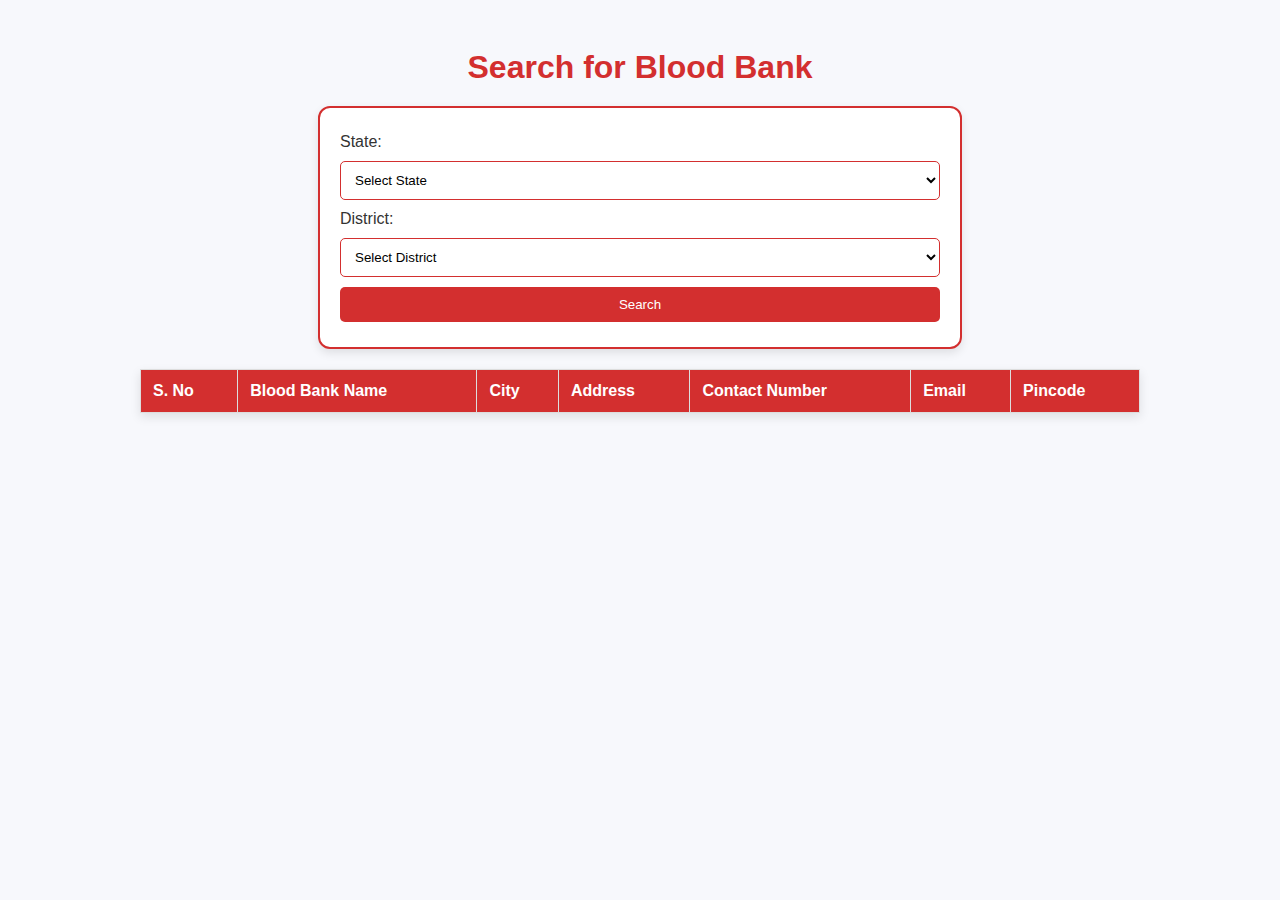
<file: Demo.html>
<!DOCTYPE html>
<html lang="en">
<head>
    <meta charset="UTF-8">
    <meta name="viewport" content="width=device-width, initial-scale=1.0">
    <title>Blood Bank Directory</title>
    <style>
        body {
            font-family: 'Arial', sans-serif;
            background-color: #f7f8fc;
            color: #333;
            display: flex;
            flex-direction: column;
            align-items: center;
            padding: 20px;
            box-sizing: border-box;
        }
        h1 {
            color: #D32F2F;
            text-align: center;
            margin-bottom: 20px;
        }
        .search-box {
            background-color: #fff;
            border: 2px solid #D32F2F;
            border-radius: 12px;
            padding: 20px;
            width: 100%;
            max-width: 600px;
            box-shadow: 0 4px 10px rgba(0, 0, 0, 0.1);
            display: flex;
            flex-wrap: wrap;
            justify-content: space-between;
        }
        label, select, button {
            margin: 5px 0;
            width: 100%;
        }
        select, button {
            padding: 10px;
            border: 1px solid #D32F2F;
            border-radius: 5px;
            background-color: #fff;
            cursor: pointer;
        }
        button {
            background-color: #D32F2F;
            color: #fff;
            border: none;
            transition: background 0.3s;
        }
        button:hover {
            background-color: #b71c1c;
        }
        table {
            width: 100%;
            max-width: 1000px;
            border-collapse: collapse;
            margin-top: 20px;
            background-color: #fff;
            box-shadow: 0 4px 10px rgba(0, 0, 0, 0.1);
        }
        th, td {
            border: 1px solid #ddd;
            padding: 12px;
            text-align: left;
        }
        th {
            background-color: #D32F2F;
            color: #fff;
        }
        tr:nth-child(even) {
            background-color: #f9f9f9;
        }
        tr:hover {
            background-color: #f2dede;
        }
        a.map-link {
            color: #D32F2F;
            text-decoration: none;
            font-weight: bold;
        }
        a.map-link:hover {
            text-decoration: underline;
        }
        @media (max-width: 768px) {
            table, th, td {
                font-size: 14px;
            }
            .search-box {
                flex-direction: column;
                gap: 10px;
            }
        }
        @media (max-width: 480px) {
            h1 {
                font-size: 24px;
            }
            .search-box {
                padding: 15px;
            }
            table, th, td {
                font-size: 12px;
            }
        }
    </style>
</head>
<body>
    <h1>Search for Blood Bank</h1>

    <div class="search-box">
        <label for="state">State:</label>
        <select id="state" onchange="populateDistricts()">
            <option value="">Select State</option>
        </select>

        <label for="district">District:</label>
        <select id="district">
            <option value="">Select District</option>
        </select>

        <button onclick="searchBloodBanks()">Search</button>
    </div>

    <table id="resultTable">
        <thead>
            <tr>
                <th>S. No</th>
                <th>Blood Bank Name</th>
                <th>City</th>
                <th>Address</th>
                <th>Contact Number</th>
                <th>Email</th>
                <th>Pincode</th>
            </tr>
        </thead>
        <tbody id="resultBody">
            <!-- Results will be displayed here -->
        </tbody>
    </table>

    <script>
        let bloodBankData = {};

        // Fetch JSON data
        async function fetchData() {
            const response = await fetch('data.json');
            bloodBankData = await response.json();

            const stateDropdown = document.getElementById('state');

            for (const state in bloodBankData) {
                const option = document.createElement('option');
                option.value = state;
                option.textContent = state;
                stateDropdown.appendChild(option);
            }
        }

        // Populate district dropdown
        function populateDistricts() {
            const selectedState = document.getElementById('state').value;
            const districtDropdown = document.getElementById('district');

            districtDropdown.innerHTML = '<option value="">Select District</option>';

            if (bloodBankData[selectedState]) {
                const districts = Object.keys(bloodBankData[selectedState]);
                districts.forEach(district => {
                    const option = document.createElement('option');
                    option.value = district;
                    option.textContent = district;
                    districtDropdown.appendChild(option);
                });
            }
        }

        // Search and display blood banks
        function searchBloodBanks() {
            const selectedState = document.getElementById('state').value;
            const selectedDistrict = document.getElementById('district').value;
            const resultBody = document.getElementById('resultBody');

            resultBody.innerHTML = '';

            if (!selectedState || !selectedDistrict) {
                resultBody.innerHTML = '<tr><td colspan="7">Please select both State and District.</td></tr>';
                return;
            }

            const bloodBanks = bloodBankData[selectedState][selectedDistrict];

            if (!bloodBanks || bloodBanks.length === 0) {
                resultBody.innerHTML = '<tr><td colspan="7">No results found.</td></tr>';
                return;
            }

            bloodBanks.forEach((bank, index) => {
                const encodedAddress = encodeURIComponent(bank._address || bank.address);

                const row = `
                    <tr>
                        <td>${index + 1}</td>
                        <td>${bank._blood_bank_name || bank.blood_bank_name}</td>
                        <td>${bank._city || bank.city}</td>
                        <td>
                            <a href="https://www.google.com/maps/search/?api=1&query=${encodedAddress}" 
                               target="_blank"
                               class="map-link">
                               ${bank._address || bank.address}
                            </a>
                        </td>
                        <td>${bank._contact_no || bank.contact_no}</td>
                        <td>${bank._email || bank.email || 'N/A'}</td>
                        <td>${bank.pincode || 'N/A'}</td>
                    </tr>
                `;
                resultBody.innerHTML += row;
            });
        }

        // Load data on page load
        window.onload = fetchData;
    </script>
</body>
</html>
</file>
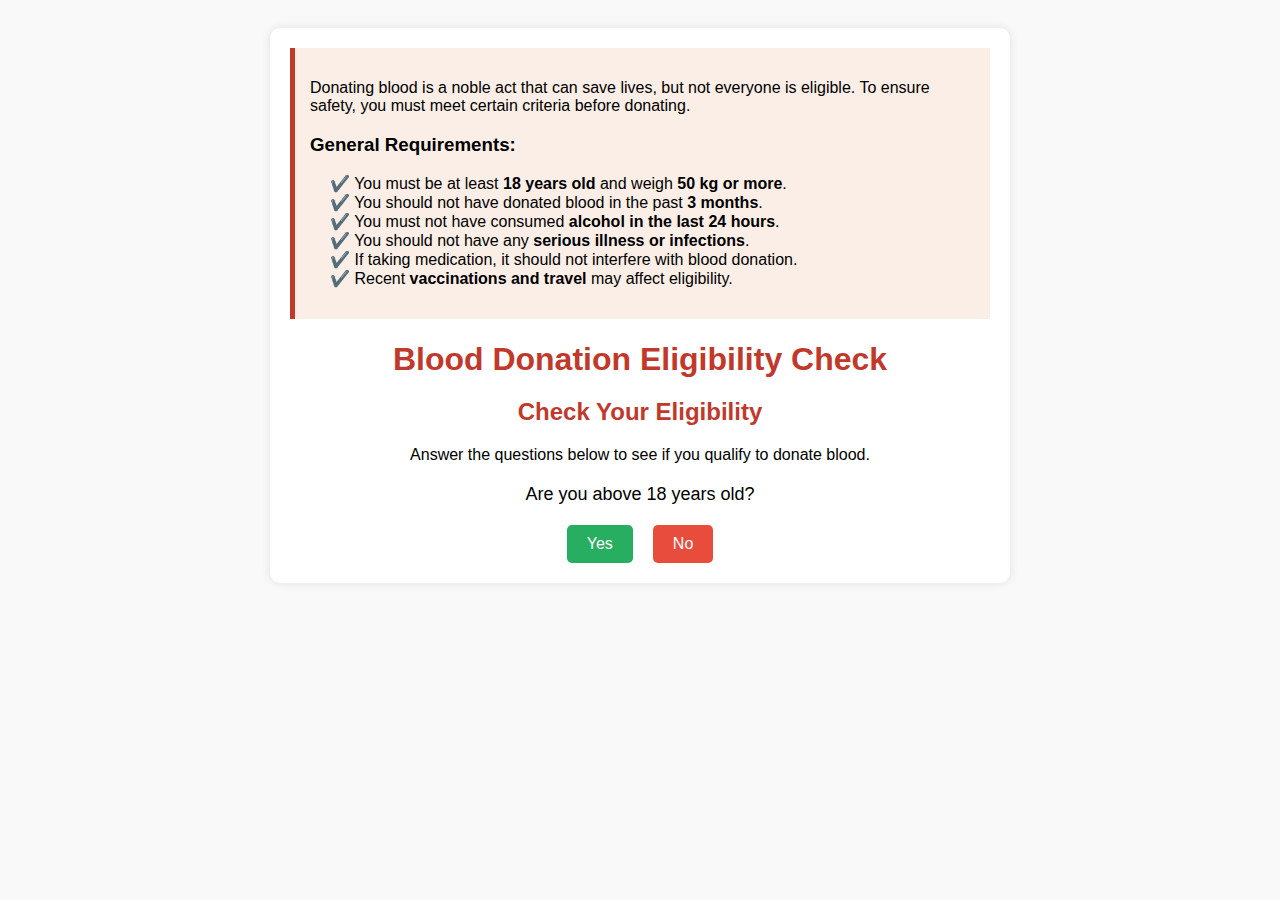
<file: eligibility.html>
<!DOCTYPE html>
<html lang="en">
<head>
    <meta charset="UTF-8">
    <meta name="viewport" content="width=device-width, initial-scale=1.0">
    <title>Blood Donation Eligibility Check</title>
    <link rel="stylesheet" href="https://cdnjs.cloudflare.com/ajax/libs/font-awesome/6.4.2/css/all.min.css">
     <style>
        body {
            font-family: Arial, sans-serif;
            background: #f9f9f9;
            text-align: center;
            padding: 20px;
        }
        .container {
            max-width: 700px;
            margin: auto;
            background: white;
            padding: 20px;
            border-radius: 10px;
            box-shadow: 0 0 10px rgba(0, 0, 0, 0.1);
        }
        h1 {
            color: #c0392b;
            margin-bottom: 10px;
        }
        .info {
            text-align: left;
            margin-bottom: 20px;
            padding: 15px;
            background: #fbeee6;
            border-left: 5px solid #c0392b;
            font-size: 16px;
        }
        .info ul {
            padding-left: 20px;
        }
        h2 {
            color: #c0392b;
        }
        .question {
            margin: 20px 0;
            font-size: 18px;
        }
        .buttons {
            display: flex;
            justify-content: center;
            gap: 20px;
        }
        button {
            padding: 10px 20px;
            font-size: 16px;
            border: none;
            border-radius: 5px;
            cursor: pointer;
        }
        .yes {
            background: #27ae60;
            color: white;
        }
        .no {
            background: #e74c3c;
            color: white;
        }
        .result {
            display: none;
            margin-top: 20px;
            font-size: 20px;
            font-weight: bold;
            padding: 15px;
            border-radius: 5px;
        }
        .eligible {
            color: #2ecc71;
            background: #d5f5e3;
        }
        .not-eligible {
            color: #e74c3c;
            background: #fadbd8;
        }
        .input-box {
            display: none;
            margin-top: 15px;
        }
        .input-box input {
            width: 80%;
            padding: 8px;
            font-size: 16px;
            margin-top: 5px;
            border: 1px solid #ccc;
            border-radius: 5px;
        }
        @media (max-width: 600px) {
            .buttons {
                flex-direction: column;
            }
            button {
                width: 100%;
            }
        }
    </style>
</head>
<body>

    <div class="container">
              <div class="info">
          <p>Donating blood is a noble act that can save lives, but not everyone is eligible. To ensure safety, you must meet certain criteria before donating.</p>
          <h3>General Requirements:</h3>
          <ul style="list-style-type:none;">
            <li>✔️ You must be at least <b>18 years old</b> and weigh <b>50 kg or more</b>.</li>
            <li>✔️ You should not have donated blood in the past <b>3 months</b>.</li>
            <li>✔️ You must not have consumed <b>alcohol in the last 24 hours</b>.</li>
            <li>✔️ You should not have any <b>serious illness or infections</b>.</li>
            <li>✔️ If taking medication, it should not interfere with blood donation.</li>
            <li>✔️ Recent <b>vaccinations and travel</b> may affect eligibility.</li>
          </ul>
        </div>
        <h1>Blood Donation Eligibility Check</h1>
        <h2>Check Your Eligibility</h2>
        <p>Answer the questions below to see if you qualify to donate blood.</p>

        <div class="question" id="question-text">Are you above 18 years old?</div>
        
        <div class="buttons">
            <button class="yes" onclick="nextQuestion(true)">Yes</button>
            <button class="no" onclick="nextQuestion(false)">No</button>
        </div>

        <div class="result" id="result"></div>

        <button id="goToRegister" onclick="goToRegistration()" style="margin-top:20px; padding:10px 20px; font-size:16px; display:none;">
            Proceed to Donor Registration
        </button>
    </div>

    <script>
        let questions = [
            { text: "Are you above 18 years old?", yesNext: 1, noNext: -1 },
            { text: "Do you weigh at least 50 kg?", yesNext: 2, noNext: -1 },
            { text: "Have you donated blood in the last 3 months?", yesNext: -1, noNext: 3 },
            { text: "Have you consumed alcohol in the last 24 hours?", yesNext: 4, noNext: 5 },
            { text: "When was your last drink? (Enter number of hours)", isInput: true, next: 5 },
            { text: "Are you currently taking any medication?", yesNext: 6, noNext: 7 },
            { text: "Is your medication prescribed for a serious illness?", yesNext: -1, noNext: 7 },
            { text: "Have you had any vaccination in the last 4 weeks?", yesNext: -1, noNext: 8 },
            { text: "Have you traveled to a malaria-prone area recently?", yesNext: -1, noNext: 9 },
            { text: "Do you feel healthy today?", yesNext: 10, noNext: -1 },
            { text: "You are eligible to donate blood! 🎉", yesNext: -2, noNext: -2 }
        ];

        let currentQuestion = 0;

        function nextQuestion(isYes) {
            let nextIndex = isYes ? questions[currentQuestion].yesNext : questions[currentQuestion].noNext;

            if (nextIndex === -1) {
                showResult(false);
            } else if (nextIndex === -2) {
                showResult(true);
            } else {
                document.getElementById("question-text").textContent = questions[nextIndex].text;
                currentQuestion = nextIndex;
            }
        }

        function showResult(isEligible) {
            document.querySelector(".buttons").style.display = "none";

            let resultBox = document.getElementById("result");
            resultBox.style.display = "block";
            resultBox.textContent = isEligible ? "🎉 You are eligible to donate blood!" : "❌ Sorry, you are not eligible to donate blood.";
            resultBox.classList.add(isEligible ? "eligible" : "not-eligible");

            if (isEligible) {
                localStorage.setItem("donorEligible", "true");
                document.getElementById("goToRegister").style.display = "block";
            } else {
                localStorage.setItem("donorEligible", "false");
            }
        }

        function goToRegistration() {
            window.location.href = "register.html";
        }
    </script>

</body>
</html>
</file>
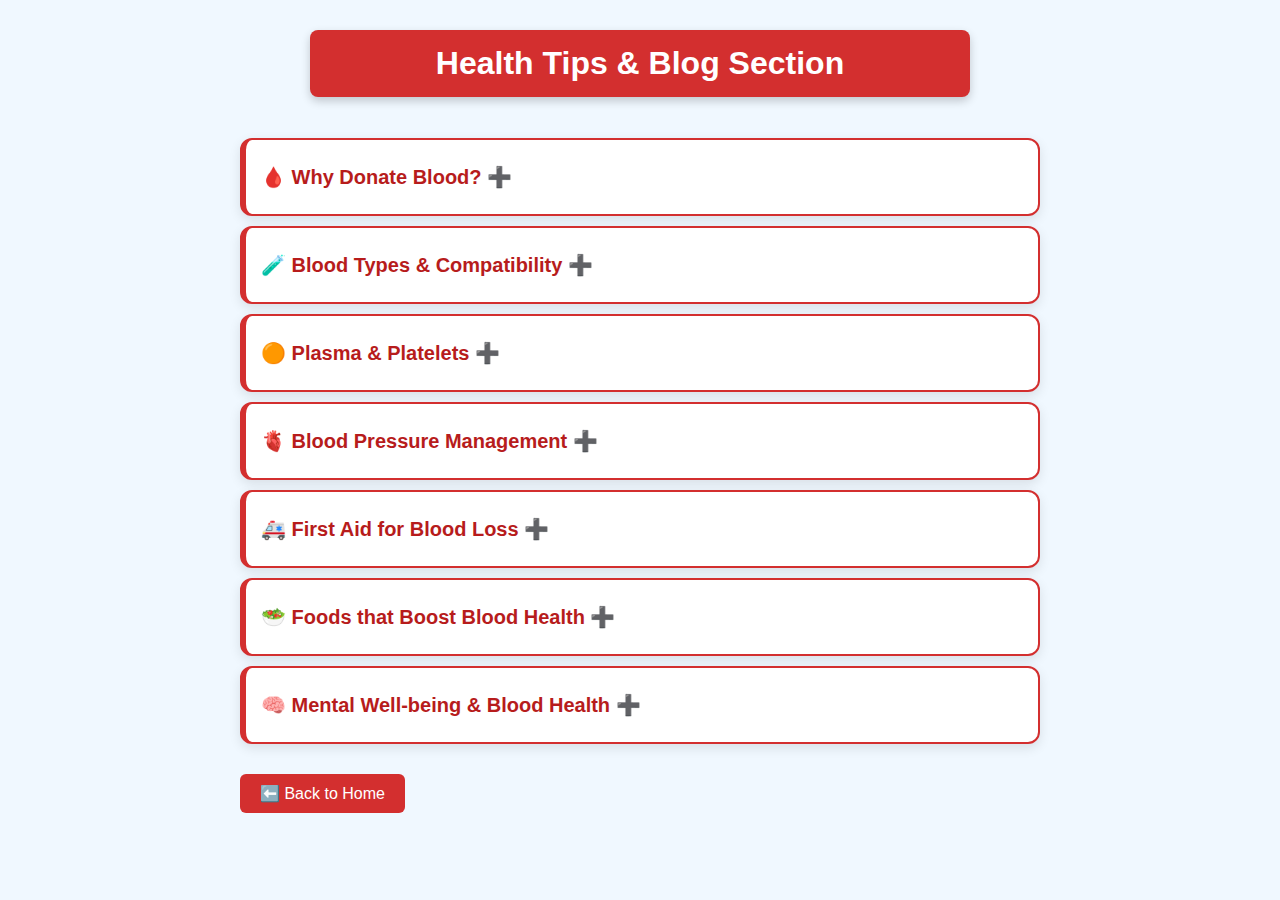
<file: health_tips.html>
<!DOCTYPE html>
<html lang="en">
<head>
    <meta charset="UTF-8">
    <meta name="viewport" content="width=device-width, initial-scale=1.0">
    <title>Health Tips & Blog - BloodLink</title>
   
    <style>
body {
font-family: 'Arial', sans-serif;
background-color: #f0f8ff;
color: #333;
margin: 0;
padding: 0;
display: flex;
flex-direction: column;
align-items: center;
}

.main-heading {
background-color: #d32f2f;
color: #fff;
padding: 15px 30px;
border-radius: 8px;
text-align: center;
margin-top: 30px;
width: 90%;
max-width: 600px;
box-shadow: 0 4px 10px rgba(0, 0, 0, 0.2);
}

.blog-container {
width: 90%;
max-width: 800px;
margin-top: 20px;
}

.blog-item {
background: #ffffff;
border: 2px solid #d32f2f;
border-left: 6px solid #d32f2f;
border-radius: 12px;
padding: 15px;
margin-bottom: 10px;
box-shadow: 0 4px 12px rgba(0, 0, 0, 0.1);
}

.subtitle {
color: #b71c1c;
cursor: pointer;
font-size: 20px;
margin: 0;
padding: 10px 0;
transition: color 0.3s ease;
}

.subtitle:hover {
color: #d32f2f;
}

.content {
padding-top: 10px;
}

ul {
list-style: none;
padding: 0;
}

li {
position: relative;
margin: 8px 0;
padding-left: 28px;
}

li::before {
content: "✔️";
position: absolute;
left: 0;
color: #4caf50;
font-size: 18px;
}

a {
display: inline-block;
background-color: #d32f2f;
color: #ffffff;
padding: 10px 20px;
text-decoration: none;
border-radius: 6px;
margin-top: 20px;
transition: background 0.3s ease;
}

a:hover {
background-color: #b71c1c;
}


   </style>
</head>
<body>
    <h1 class="main-heading">Health Tips & Blog Section</h1>

    <div class="blog-container">

        <!-- Blood Donation Benefits -->
        <div class="blog-item">
            <h2 class="subtitle" onclick="toggleContent('bloodDonation')">🩸 Why Donate Blood? ➕</h2>
            <div id="bloodDonation" class="content" style="display: none;">
                <p>Blood donation is a simple act that saves lives. It is crucial for patients facing:</p>
                <ul>
                    <li>**Severe Trauma Injuries** from accidents or disasters.</li>
                    <li>**Surgical Procedures** requiring significant blood loss replacement.</li>
                    <li>**Cancer Treatments** where chemotherapy weakens the blood cells.</li>
                    <li>**Anemia Patients** who require frequent transfusions.</li>
                    <li>**Pregnancy Complications** involving excessive blood loss.</li>
                </ul>
                <p><strong>Did you know?</strong> Every 2 seconds, someone in the world needs blood.</p>
            </div>
        </div>

        <!-- Blood Types and Compatibility -->
        <div class="blog-item">
            <h2 class="subtitle" onclick="toggleContent('bloodTypes')">🧪 Blood Types & Compatibility ➕</h2>
            <div id="bloodTypes" class="content" style="display: none;">
                <p>Knowing your blood type is crucial in emergencies. Here's a guide:</p>
                <ul>
                    <li>**O- (Universal Donor):** Can donate to any blood type.</li>
                    <li>**AB+ (Universal Recipient):** Can receive any blood type.</li>
                    <li>**A+ & A-:** Compatible with A and O types.</li>
                    <li>**B+ & B-:** Compatible with B and O types.</li>
                    <li>**Rh Factor:** A crucial protein determining positive (+) or negative (-) blood types.</li>
                </ul>
                <p><strong>Important:</strong> Blood type mismatch can cause life-threatening reactions.</p>
            </div>
        </div>

        <!-- Plasma and Platelet Information -->
        <div class="blog-item">
            <h2 class="subtitle" onclick="toggleContent('plasmaPlatelet')">🟠 Plasma & Platelets ➕</h2>
            <div id="plasmaPlatelet" class="content" style="display: none;">
                <p>Plasma and platelets are vital for:</p>
                <ul>
                    <li>**Burn Victims:** Plasma restores lost proteins and nutrients.</li>
                    <li>**Cancer Patients:** Platelets control bleeding during treatments.</li>
                    <li>**Organ Transplants:** Plasma ensures the body accepts the new organ.</li>
                </ul>
                <p><strong>Did you know?</strong> Plasma donations can help 2-3 patients from a single donation.</p>
            </div>
        </div>

        <!-- Blood Pressure Management -->
        <div class="blog-item">
            <h2 class="subtitle" onclick="toggleContent('bloodPressure')">🫀 Blood Pressure Management ➕</h2>
            <div id="bloodPressure" class="content" style="display: none;">
                <p>Maintaining healthy blood pressure prevents heart attacks and strokes:</p>
                <ul>
                    <li>**120/80 mmHg** is considered the ideal blood pressure.</li>
                    <li>**High BP Risks:** Stroke, kidney failure, and vision loss.</li>
                    <li>**Low BP Risks:** Dizziness, fainting, and shock.</li>
                    <li>**Control Tips:** Eat less salt, stay active, and manage stress effectively.</li>
                </ul>
            </div>
        </div>

        <!-- First Aid for Blood Loss -->
        <div class="blog-item">
            <h2 class="subtitle" onclick="toggleContent('firstAid')">🚑 First Aid for Blood Loss ➕</h2>
            <div id="firstAid" class="content" style="display: none;">
                <p>In emergencies involving severe bleeding:</p>
                <ul>
                    <li>**Apply Firm Pressure** with a clean cloth directly on the wound.</li>
                    <li>**Keep the Injured Area Elevated** to slow bleeding.</li>
                    <li>**Do NOT Remove Objects** lodged in the wound — wrap them instead.</li>
                    <li>**Call Emergency Services Immediately.**</li>
                </ul>
                <p><strong>Quick Response Saves Lives!</strong></p>
            </div>
        </div>

        <!-- Foods that Boost Blood Health -->
        <div class="blog-item">
            <h2 class="subtitle" onclick="toggleContent('healthyEating')">🥗 Foods that Boost Blood Health ➕</h2>
            <div id="healthyEating" class="content" style="display: none;">
                <p>Eating the right foods helps maintain healthy blood levels:</p>
                <ul>
                    <li>**Iron-Rich Foods:** Spinach, red meat, and lentils prevent anemia.</li>
                    <li>**Vitamin B12 Sources:** Eggs, fish, and dairy products support nerve function.</li>
                    <li>**Folic Acid Foods:** Beans, avocado, and leafy greens support red blood cell production.</li>
                    <li>**Hydration:** Drinking enough water ensures better blood circulation.</li>
                </ul>
            </div>
        </div>

        <!-- Mental & Emotional Well-being -->
        <div class="blog-item">
            <h2 class="subtitle" onclick="toggleContent('mentalHealth')">🧠 Mental Well-being & Blood Health ➕</h2>
            <div id="mentalHealth" class="content" style="display: none;">
                <p>Emotional health impacts blood pressure, heart rate, and overall immunity:</p>
                <ul>
                    <li>**Mindfulness & Meditation** reduce stress hormones that affect the heart.</li>
                    <li>**Positive Social Interaction** improves mental well-being and heart health.</li>
                    <li>**Avoid Excessive Screen Time** to reduce anxiety and eye strain.</li>
                </ul>
            </div>
        </div>

        <a href="index.html">⬅️ Back to Home</a>
    </div>

    <script>
        function toggleContent(sectionId) {
            const content = document.getElementById(sectionId);
            const subtitle = content.previousElementSibling;

            if (content.style.display === "none") {
                content.style.display = "block";
                subtitle.innerHTML = subtitle.innerHTML.replace("➕", "➖");
            } else {
                content.style.display = "none";
                subtitle.innerHTML = subtitle.innerHTML.replace("➖", "➕");
            }
        }
    </script>
</body>
</html>
</file>
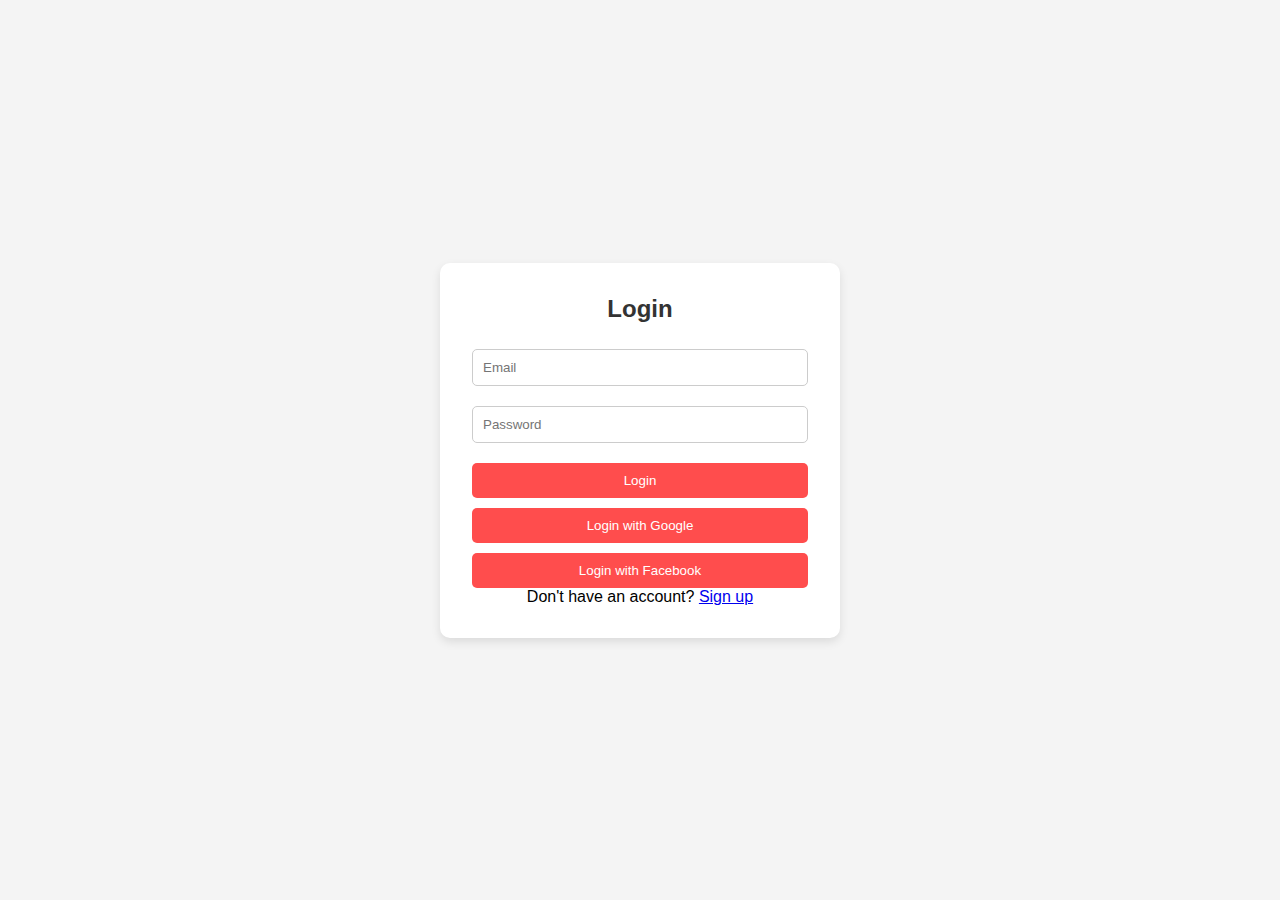
<file: login.html>
<!-- login.html -->
<!DOCTYPE html>
<html lang="en">
<head>
    <meta charset="UTF-8">
    <meta name="viewport" content="width=device-width, initial-scale=1.0">
    <title>Login</title>
    <style>

* {
    margin: 0;
    padding: 0;
    box-sizing: border-box;
    font-family: 'Poppins', sans-serif;
}

body {
    display: flex;
    justify-content: center;
    align-items: center;
    height: 100vh;
    background: #f4f4f4;
}

.container {
    width: 400px;
    background: white;
    padding: 2rem;
    border-radius: 10px;
    box-shadow: 0 4px 10px rgba(0, 0, 0, 0.1);
    text-align: center;
}

h2 {
    margin-bottom: 1rem;
    color: #333;
}

input {
    width: 100%;
    padding: 10px;
    margin: 10px 0;
    border: 1px solid #ccc;
    border-radius: 5px;
}

button {
    width: 100%;
    padding: 10px;
    background: #ff4d4d;
    color: white;
    border: none;
    border-radius: 5px;
    cursor: pointer;
    margin-top: 10px;
}

button:hover {
    background: #e63939;
}
    </style>
</head>
<body>
    <div class="container">
        <h2>Login</h2>
        <form id="loginForm">
            <input type="email" id="email" placeholder="Email" required>
            <input type="password" id="password" placeholder="Password" required>
            <button type="submit">Login</button>
        </form>
        <button id="googleLogin">Login with Google</button>
        <button id="facebookLogin">Login with Facebook</button>
        <p>Don't have an account? <a href="signup.html">Sign up</a></p>
    </div>
    <script src="auth.js"></script>
    <!-- Tawk.to Live Chat Script -->
<script type="text/javascript">
var Tawk_API = Tawk_API || {};
Tawk_API.onBeforeLoaded = function() {
    Tawk_API.setAttributes({
        'Name': '',
        'Email': '',
        'Phone': ''
    }, function(error) {});
};
(function() {
    var s1 = document.createElement("script"), s0 = document.getElementsByTagName("script")[0];
    s1.async = true;
    s1.src = 'https://embed.tawk.to/67d5e4743bf812190d8bd665/default';
    s1.charset = 'UTF-8';
    s1.setAttribute('crossorigin', '*');
    s0.parentNode.insertBefore(s1, s0);
})();
</script>

</body>
</html>
</file>
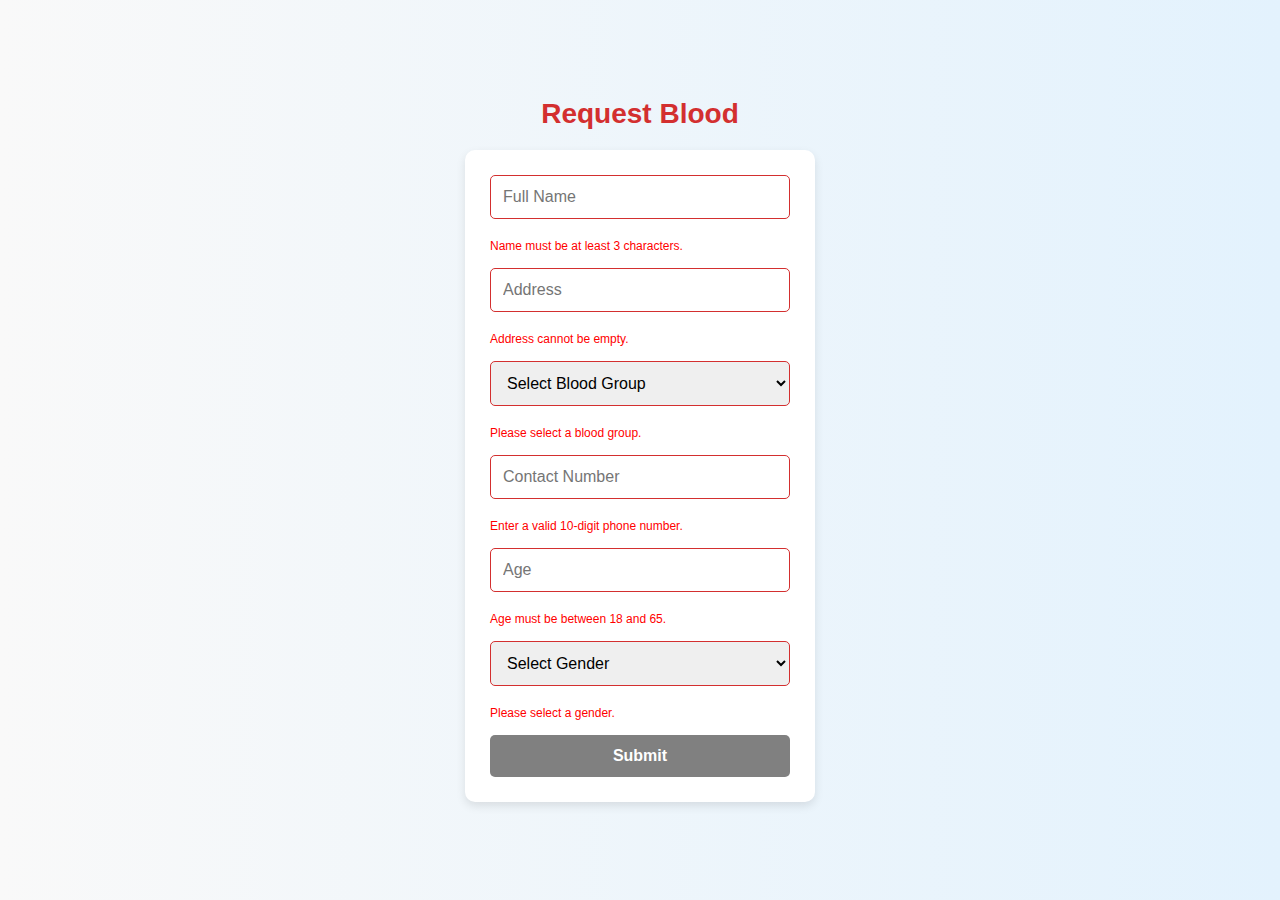
<file: request_blood.html>
<!DOCTYPE html>
<html lang="en">
<head>
    <meta charset="UTF-8">
    <meta name="viewport" content="width=device-width, initial-scale=1.0">
    <title>Request Blood</title>
    <link rel="stylesheet" href="style.css">
    <script defer src="request_blood.js"></script>
    <style>
        body {
    font-family: 'Poppins', sans-serif;
    background-color: #f7f8fc;
    display: flex;
    flex-direction: column;
    align-items: center;
    justify-content: center;
    height: 100vh;
    margin: 0;
}

h1 {
    color: #D32F2F;
    font-size: 28px;
    text-align: center;
    margin-bottom: 20px;
}

form {
    background: white;
    padding: 25px;
    border-radius: 10px;
    box-shadow: 0 4px 10px rgba(0, 0, 0, 0.1);
    display: flex;
    flex-direction: column;
    gap: 15px;
    width: 350px;
}

input, select, button {
    padding: 12px;
    border-radius: 5px;
    border: 1px solid #D32F2F;
    font-size: 16px;
}

button {
    background-color: #D32F2F;
    color: white;
    cursor: pointer;
    border: none;
    transition: background 0.3s;
    font-weight: bold;
}

button:disabled {
    background: grey;
    cursor: not-allowed;
}

button:hover:enabled {
    background-color: #b71c1c;
}

/* Add smooth fade-in animation */
@keyframes fadeIn {
    from { opacity: 0; transform: translateY(-10px); }
    to { opacity: 1; transform: translateY(0); }
}

form {
    animation: fadeIn 0.5s ease-in-out;
}

    </style>
</head>
<body>
    <h1>Request Blood</h1>
    <form id="requestForm">
        <input type="text" id="name" placeholder="Full Name" required>
        <input type="text" id="address" placeholder="Address" required>
        <select id="bloodGroup" required>
            <option value="">Select Blood Group</option>
            <option value="A+">A+</option>
            <option value="A-">A-</option>
            <option value="B+">B+</option>
            <option value="B-">B-</option>
            <option value="O+">O+</option>
            <option value="O-">O-</option>
            <option value="AB+">AB+</option>
            <option value="AB-">AB-</option>
        </select>
        <input type="tel" id="contact" placeholder="Contact Number" required>
        <input type="number" id="age" placeholder="Age" required>
        <select id="gender" required>
            <option value="">Select Gender</option>
            <option value="Male">Male</option>
            <option value="Female">Female</option>
            <option value="Other">Other</option>
        </select>
        <button type="submit" id="submitBtn" disabled>Submit</button>
    </form>

    <script defer src="request_blood.js"></script>  <!-- Make sure script is loaded at the end -->

</body>
</html>
</file>
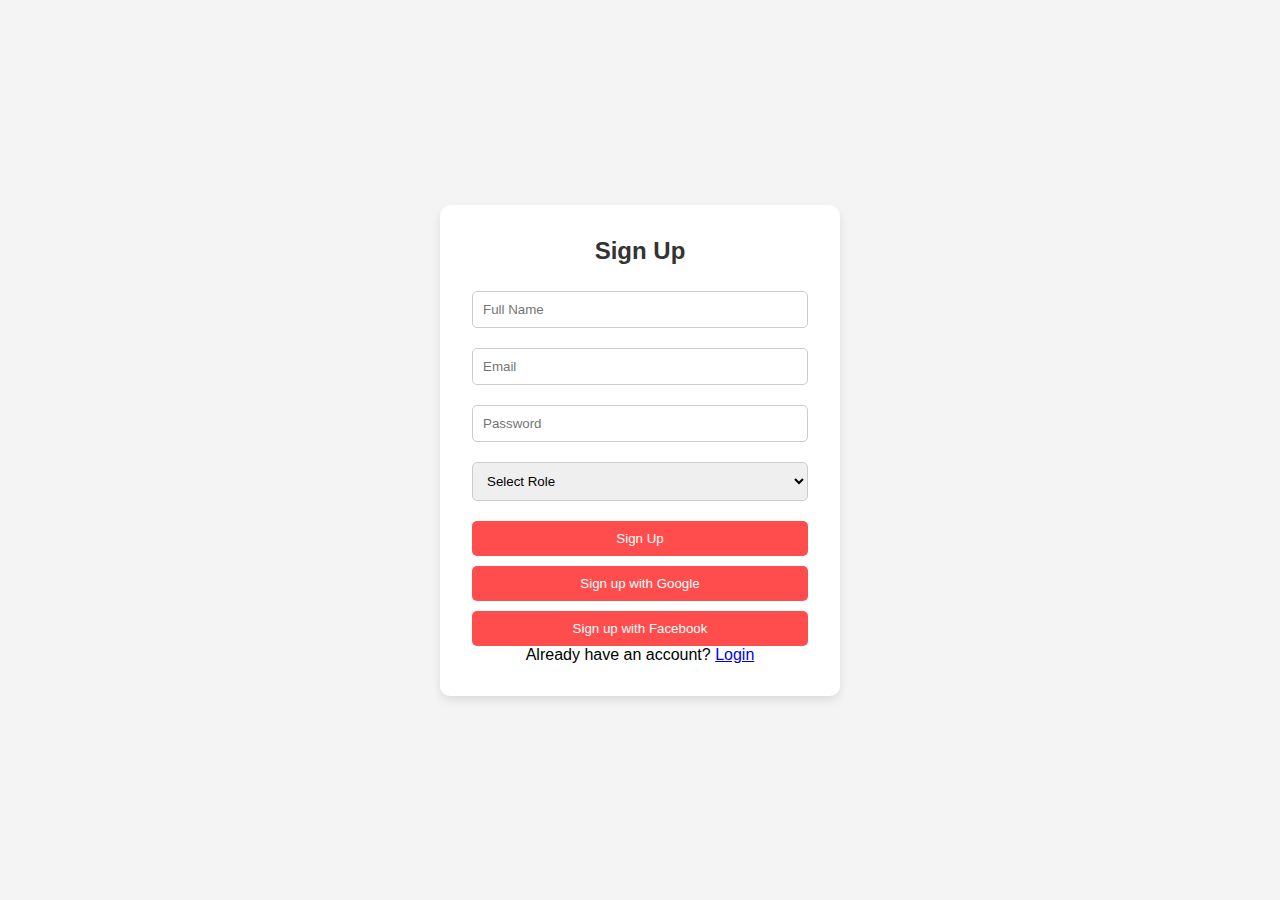
<file: signup.html>
<!DOCTYPE html>
<html lang="en">
<head>
    <meta charset="UTF-8">
    <meta name="viewport" content="width=device-width, initial-scale=1.0">
    <title>Sign Up</title>
    <style>
        * {
            margin: 0;
            padding: 0;
            box-sizing: border-box;
            font-family: 'Poppins', sans-serif;
        }

        body {
            display: flex;
            justify-content: center;
            align-items: center;
            height: 100vh;
            background: #f4f4f4;
        }

        .container {
            width: 400px;
            background: white;
            padding: 2rem;
            border-radius: 10px;
            box-shadow: 0 4px 10px rgba(0, 0, 0, 0.1);
            text-align: center;
        }

        h2 {
            margin-bottom: 1rem;
            color: #333;
        }

        input, select {
            width: 100%;
            padding: 10px;
            margin: 10px 0;
            border: 1px solid #ccc;
            border-radius: 5px;
        }

        button {
            width: 100%;
            padding: 10px;
            background: #ff4d4d;
            color: white;
            border: none;
            border-radius: 5px;
            cursor: pointer;
            margin-top: 10px;
        }

        button:hover {
            background: #e63939;
        }

        #alert-box {
            margin-top: 10px;
            color: #e63939;
            font-weight: bold;
        }
    </style>
</head>
<body>
    <div class="container">
        <h2>Sign Up</h2>
        <div id="alert-box"></div>
        <form id="signupForm">
            <input type="text" id="name" placeholder="Full Name" required>
            <input type="email" id="email" placeholder="Email" required>
            <input type="password" id="password" placeholder="Password" required>

            <select id="role" required>
                <option value="" disabled selected>Select Role</option>
                <option value="Admin">Admin</option>
                <option value="Donor">Donor</option>
                <option value="Requester">Requester</option>
            </select>

            <button type="submit">Sign Up</button>
        </form>

        <button id="googleSignup">Sign up with Google</button>
        <button id="facebookSignup">Sign up with Facebook</button>

        <p>Already have an account? <a href="login.html">Login</a></p>
    </div>

    <script src="auth.js"></script>
</body>
</html>
</file>
<file: style.css>
/* Basic Reset */
* {
    margin: 0;
    padding: 0;
    box-sizing: border-box;
}
body {
    font-family: 'Poppins', sans-serif; /* Clean, modern font */
    margin: 0;
    padding: 0;
    background: linear-gradient(to right, #f9f9f9, #e3f2fd); /* Light gradient */
    color: #333; /* Dark gray text for contrast */
    flex-direction: column;
    align-items: center;
    justify-content: center;
    min-height: 100vh;
   
}
.container a{
    text-decoration: none;

}
/* Navbar styles */
nav {
    display: flex;
    justify-content: space-between;
    align-items: center;
    padding: 10px 20px;
    background-color: #c2185b;
}

/* Logo - BloodLink with Typing Effect */
.logo {
    color: white;
    font-size: 24px;
    font-weight: bold;
    text-transform: uppercase;
    display: inline-block;
    white-space: nowrap;
}

/* Navbar Menu */
.nav-links {
    list-style: none;
    display: flex;
    gap: 20px;
}

.nav-links li {
    display: inline;
}

.nav-links a {
    text-decoration: none;
    color: white;
    font-size: 16px;
}

.nav-links a:hover {
    transition: background 0.6s ease;
    color: #f5a623;
}

/* Dropdown Menu Styling */
.dropdown {
    position: relative; 
    padding-left: 10px; /* Adds spacing between "In Need of Blood" and the submenu */
}
.dropdown-menu {
    display: none;
    position: absolute;
    top: 100%; /* Appears below the main menu */
    left: 0;
    background-color: #c2185b;
    list-style: none;
    width: 220px; /* Set width for better spacing */
    padding: 10px 10; /* Adds vertical spacing inside the submenu */
    border-radius: 5px;
    box-shadow: 0 4px 8px rgba(0, 0, 0, 0.2);
    z-index: 10; /* Ensures submenu appears on top */
}

.dropdown-menu li {
    padding: 12px 20px; /* Improved spacing */
}

.dropdown-menu li:last-child {
    border-bottom: none;
}

.dropdown-menu a {
    color: #fff;
    margin-left: 7px;
    text-decoration: none;
    display: block;
    transition: background 0.6s ease;
}

.dropdown-menu a:hover {
    transition: background 0.6s ease;
    background-color: #f5a623;
    color: #fff;
}

/* Show submenu on hover */
.dropdown:hover .dropdown-menu {
    display: block;
}






/* Highlight Login and Signup */
.login-signup {
    background-color: #f5a623;
    color: #fff;
    border: 2px solid #f5a623;
    padding: 8px 16px;
    border-radius: 5px;
    transition: all 0.3s ease;
}

.login-signup:hover {
    background-color: white;
    color: #f5a623;
    border: 2px solid #f5a623;
}

/* Carousel Container */

.carousel-container {
    position: relative;
    width: 100%;
    max-width: 1100px;
    height: 455px;  /* Fixed height for consistent size */
    margin: 40px auto;
    overflow: hidden;
    border: 2px solid #c2185b;
    border-radius: 10px;
    background-color: #fff;
    box-shadow: 0 5px 15px rgba(0, 0, 0, 0.3);
}
.carousel-slide {
    width: 100%;
    display: none; /* Hide slides initially */
    text-align: center;
    transition: opacity 1s ease-in-out;
}

.carousel-slide.active {
    opacity: 1;  /* Only the active slide is visible */
    visibility: visible;
    z-index: 1;  /* Ensures active slide appears above */
}

.carousel-slide:first-child {
    display: block; /* Show the first slide initially */
}

/* Info Container */
.info-container {
    display: flex;
    align-items: center;
    padding: 20px;
    gap: 20px;
}

/* Image on Left Side */
.info-image img {
    width: 100%;
    height: 410px;
    max-width: 300px;

}

/* Content on Right Side */
.info-content {
    flex: 1;
    text-align: left;
}

.info-content h2 {
    color: #c2185b;
    font-size: 24px;
    margin-bottom: 10px;
}

.info-content p {
    color: #333;
    line-height: 1.5;
    margin-bottom: 15px;
}

.donate-btn {
    display: inline-block;
    background-color: #c2185b;
    color: #fff;
    padding: 10px 20px;
    border-radius: 5px;
    text-decoration: none;
    transition: background 0.3s ease;
}

.donate-btn:hover {
    background-color: #f5a623;
}

/* Animation Effect */
@keyframes fadeEffect {
    from { opacity: 0; }
    to { opacity: 1; }
}

/* Responsive Design */
@media (max-width: 768px) {
    .info-container {
        flex-direction: column; /* Stack image & content vertically */
        text-align: center;
    }

    .info-image img {
        max-width: 100%;
    }

    .info-content {
        text-align: center;
    }
}



.signup-box h2 {
    color: #c2185b;
    margin-bottom: 20px;
}
/* Input Fields */
.input-group {
    text-align: left;
    margin-bottom: 15px;
}

.input-group label {
    display: block;
    color: #333;
    margin-bottom: 5px;
}

.input-group input {
    width: 100%;
    padding: 10px;
    border: 2px solid #c2185b;
    border-radius: 5px;
    outline: none;
}

button {
    width: 100%;
    background-color: #c2185b;
    color: #fff;
    border: none;
    padding: 10px;
    border-radius: 5px;
    cursor: pointer;
    transition: background 0.3s;
}

button:hover {
    background-color: #f5a623;
}

/* Close Button */
.close-btn {
    position: absolute;
    top: 10px;
    right: 15px;
    font-size: 24px;
    color: #c2185b;
    cursor: pointer;
}

/* Animations */
@keyframes slideDown {
    from { transform: translateY(-30px); opacity: 0; }
    to { transform: translateY(0); opacity: 1; }
}


/* Responsive Design */
@media (max-width: 768px) {
    .nav-links {
        display: none;
        flex-direction: column;
        gap: 15px;
        width: 100%;
        background-color: #c2185b;
        padding: 20px 0;
        text-align: center;
    }

    .nav-links.active {
        display: flex;
    }

    .hamburger {
        display: block;
        cursor: pointer;
        font-size: 28px;
        color: white;
    }
}

@media (min-width: 769px) {
    .hamburger {
        display: none;
    }
}

/* Responsive Dropdown for Mobile */
@media (max-width: 768px) {
    .dropdown-menu {
        position: static;
        width: 100%;
        display: none; /* Initially hidden */
    }

    .dropdown.active .dropdown-menu {
        display: block;
    }
}


/* Contact Us Section */
.contact-container {
    max-width: 1000px;
    margin: 40px auto;
    padding: 40px 30px;
    background-color: #fff;
    border: 3px solid #c2185b;
    border-radius: 12px;
    box-shadow: 0 5px 15px rgba(0, 0, 0, 0.2);
}

/* Heading */
.contact-container h2 {
    color: #c2185b;
    text-align: center;
    margin-bottom: 25px;
    font-size: 32px;
}

/* Contact Details Section */
.contact-details {
    display: flex;
    flex-wrap: wrap;
    gap: 30px;
    margin-bottom: 30px;
}

.contact-item {
    flex: 1 1 calc(33.333% - 30px); /* Three items per row on large screens */
    min-width: 250px;
    background-color: #fbe9e7;
    padding: 20px;
    border-radius: 8px;
    border: 2px solid #c2185b;
    text-align: center;
    box-shadow: 0 3px 6px rgba(0, 0, 0, 0.1);
}

.contact-item h3 {
    color: #f5a623;
    font-size: 20px;
    margin-bottom: 5px;
}

.contact-item p {
    color: #333;
    font-size: 16px;
}

/* Contact Form */
.contact-form {
    background-color: #fff;
    padding: 25px;
    border-radius: 10px;
    border: 2px solid #c2185b;
    box-shadow: 0 3px 8px rgba(0, 0, 0, 0.1);
}

.input-group {
    margin-bottom: 15px;
}

.input-group label {
    display: block;
    color: #c2185b;
    font-weight: bold;
    margin-bottom: 5px;
}

.input-group input,
.input-group textarea {
    width: 100%;
    padding: 12px;
    border: 2px solid #c2185b;
    border-radius: 6px;
    outline: none;
    font-size: 16px;
    background-color: #fff;
}

.input-group textarea {
    resize: none;
    height: 120px;
}

/* Submit Button */
button {
    width: 100%;
    background-color: #c2185b;
    color: #fff;
    border: none;
    padding: 12px;
    border-radius: 6px;
    cursor: pointer;
    transition: background 0.3s ease;
}

button:hover {
    background-color: #f5a623;
}
/* Contact Details Section */
.contact-details {
    display: flex;
    flex-wrap: wrap;
    gap: 30px;
    margin-bottom: 30px;
}

.contact-item {
    flex: 1 1 calc(33.333% - 30px);  /* Default size */
    min-width: 250px;
    background-color: #fbe9e7;
    padding: 20px;
    border-radius: 8px;
    border: 2px solid #c2185b;
    text-align: center;
    box-shadow: 0 3px 6px rgba(0, 0, 0, 0.1);
    transition: all 0.4s ease; /* Smooth size transition */
}

/* Shrink other items when one is hovered */
.contact-details:hover .contact-item {
    flex: 1;  /* Shrinks all items */
    opacity: 0.7; /* Dim non-hovered items */
}

.contact-item:hover {
    flex: 2;  /* Expands the hovered item */
    opacity: 1; /* Full visibility for hovered item */
    transform: scale(1.05); /* Slight zoom for emphasis */
    background-color: #ffcdd2; /* Soft highlight */
}

/* Heading */
.contact-item h3 {
    color: #f5a623;
    font-size: 20px;
    margin-bottom: 5px;
}

.contact-item p {
    color: #333;
    font-size: 16px;
}

/* Responsive Design */
@media (max-width: 768px) {
    .contact-details {
        flex-direction: column;
    }

    .contact-item {
        flex: 1 1 100%;  /* Full width for smaller screens */
    }
}


/* Responsive Design */
@media (max-width: 992px) {
    .contact-item {
        flex: 1 1 calc(50% - 30px); /* Two items per row on medium screens */
    }
}

@media (max-width: 768px) {
    .contact-container {
        padding: 30px 20px;
    }

    .contact-details {
        flex-direction: column;
        gap: 20px;
    }

    .contact-item {
        width: 100%; /* Full width for smaller devices */
    }

    .contact-container h2 {
        font-size: 26px;
    }

    .input-group input,
    .input-group textarea {
        font-size: 14px;
        padding: 10px;
    }

    button {
        font-size: 14px;
        padding: 10px;
    }
}

@media (max-width: 480px) {
    .contact-container h2 {
        font-size: 22px;
    }

    .contact-item h3 {
        font-size: 18px;
    }
}
/* Blood Availability Section */
#blood-search-section {
    margin: 40px auto;
    padding: 20px;
    max-width: 700px;
    background-color: #fff;
    border: 2px solid #c2185b;
    border-radius: 10px;
    box-shadow: 0 5px 15px rgba(0, 0, 0, 0.3);
}

/* Form Styling */
#bloodSearchForm .form-group {
    margin-bottom: 15px;
}

#bloodSearchForm label {
    display: block;
    color: #c2185b;
    margin-bottom: 5px;
}

#bloodSearchForm input,
#bloodSearchForm select {
    width: 100%;
    padding: 10px;
    border: 2px solid #c2185b;
    border-radius: 5px;
    outline: none;
}

#bloodSearchForm button {
    width: 100%;
    background-color: #c2185b;
    color: #fff;
    border: none;
    padding: 10px;
    border-radius: 5px;
    cursor: pointer;
    transition: background 0.3s;
}

#bloodSearchForm button:hover {
    background-color: #f5a623;
}

/* Table Styling */
#bloodDataTable {
    width: 100%;
    border-collapse: collapse;
    margin-top: 20px;
}

#bloodDataTable th, #bloodDataTable td {
    border: 1px solid #c2185b;
    padding: 10px;
    text-align: center;
}

#bloodDataTable th {
    background-color: #c2185b;
    color: #fff;
}

#bloodDataTable tbody tr:nth-child(even) {
    background-color: #f9f9f9;
}

#bloodDataTable tbody tr:hover {
    background-color: #f5a623;
    color: #fff;
    cursor: pointer;
}



        .container{
          margin-left: 250px;
            display: flex;
            justify-content: center;
            gap: 20px;
            width: 100%;
            max-width: 1000px;
            margin-bottom: 20px;
            transition: all 0.3s ease;
        }

        .block{
            flex: 1;
            padding: 50px;
            text-align: center;
            color: #fff;
            width: 200px; /* Set a uniform width */
            height: 150px; 
            display: flex;
            align-items: center;
            justify-content: center;
            border-radius: 10px;
            box-shadow: 2px 2px 10px rgba(0, 0, 0, 0.2);
            transition: transform 0.3s ease;
        }
        .large-block {
            max-width: 350px;
              flex: 1;
          }
  
          .small-block {
              flex: 1;
              max-width: 150px;
              max-height: 150px;
          }

    
      
        

#dateDisplay{
    visibility: hidden;
}
      

        .blue { background-color: #0078FF; }
        .purple { background-color: #673AB7; }
        .red { background-color: #D32F2F; }
        .light-blue { background-color: #03A9F4; }
        .yellow { background-color: #FFC107; }
        .orange { background-color: #FF5722; }
        .green { background-color: #4CAF50; }

        /* HOVER EFFECTS */
        .container:hover .block {
            transform: scale(0.8); /* Reduce size for non-hovered */
        }

        .block:hover {
            transform: scale(1); /* Scale up hovered container */
        }

        @media (max-width: 768px) {
            .container {
                flex-direction: column;
            }

            .block {
                width: 100%;
            }

            .small-block {
                max-width: 100%;
            }
        }

        h1 {
            text-align: center;
            margin-bottom: 20px;
            color: #333;
        }
        
        .last-update{
          margin-left: 340px;
        }
        
      #dateDisplay {
            font-family: Arial, sans-serif;
            margin-left: 415px;
        }

        .bold-text {
          font-size: 11px;
            font-weight: bold;
            color: #c2185b;
        }

        .normal-text {
          font-size: 11px;
            font-weight: normal;
            color: #c2185b;
        }
      /* Chatbot Icon */
        .chatbot-icon {
            position: fixed;
            bottom: 20px;
            right: 20px;
            width: 60px;
            height: 60px;
            background-color: #e24a4a;
            border-radius: 50%;
            display: flex;
            justify-content: center;
            align-items: center;
            box-shadow: 0 0 10px rgba(255, 255, 255, 0.2);
            cursor: pointer;
            transition: transform 0.3s ease;
        }

        .chatbot-icon img {
            width: 40px;
            z-index: +1;
            height: 40px;
        }

        .chatbot-icon:hover {
            transform: scale(1.1);
        }

        /* Chat Container */
        .chat-container {
            position: fixed;
            bottom: 90px;
            right: 20px;
            width: 350px;
            background-color: #2a2a2a;
            border-radius: 10px;
            box-shadow: 0 0 10px rgba(255, 255, 255, 0.1);
            overflow: hidden;
            display: none; /* Hidden initially */
            flex-direction: column;
            height: 450px;
            animation: fadeIn 0.3s ease-in-out;
        }

        .chat-header {
            background-color: #d23b3b;
            color: #fff;
            padding: 15px;
            text-align: center;
        }

        .chat-header h1 {
            margin: 0;
            font-size: 1.2rem;
        }

        .chat-messages {
            flex-grow: 1;
            padding: 15px;
            overflow-y: auto;
            max-height: 350px;
        }

        .message {
            display: flex;
            align-items: flex-start;
            margin-bottom: 10px;
        }

        .message-content {
            padding: 10px;
            border-radius: 5px;
            max-width: 70%;
        }

        .user-message {
            flex-direction: row-reverse;
        }

        .user-message .message-content {
            background-color: #e24a54;
            color: white;
            margin-right: 10px;
        }

        .bot-message .message-content {
            background-color: #3a3a3a;
            color: #fff;
            margin-left: 10px;
        }

        .profile-image {
            width: 30px;
            height: 30px;
            border-radius: 50%;
            object-fit: cover;
        }

        .chat-input-container {
            display: flex;
            padding: 10px;
            background-color: #2a2a2a;
        }

        #user-input {
            flex-grow: 1;
            padding: 10px;
            border: 1px solid #4a4a4a;
            border-radius: 5px;
            font-size: 1rem;
            background-color: #3a3a3a;
            color: #e0e0e0;
            outline: none;
        }

        #send-button {
            padding: 10px;
            background-color: #e24a4a;
            color: white;
            border: none;
            border-radius: 5px;
            margin-left: 10px;
            cursor: pointer;
            font-size: 1rem;
        }

        #send-button:hover {
            background-color: #e6de3d;
        }

        @keyframes fadeIn {
            from { opacity: 0; transform: scale(0.9); }
            to { opacity: 1; transform: scale(1); }
        }
                  /* Bell Icon Styling */
.notification-bell {
    position: fixed;
    top: 20px;
    right: 30px;
    cursor: pointer;
    z-index: 1000;
}

.notification-bell img {
    width: 40px;
    height: 40px;
}

.badge {
    position: absolute;
    top: 0;
    right: 0;
    background: red;
    color: white;
    border-radius: 50%;
    width: 20px;
    height: 20px;
    font-size: 12px;
    text-align: center;
    line-height: 20px;
}

/* 🔔 Bell Icon Styles */
.bell-container {
    position: fixed;
    top: 20px;
    right: 20px;
    cursor: pointer;
    z-index: 1000;
}

.bell-icon {
    width: 40px;
    height: 40px;
    margin-top: 40px;
    transition: transform 0.3s ease-in-out;
}

.bell-icon:hover {
    transform: scale(1.1);
}

/* 🔔 Notification Badge */
#notification-count {
    margin-top: 40px;
    position: absolute;
    top: -5px;
    right: -5px;
    background: red;
    color: white;
    font-size: 12px;
    font-weight: bold;
    padding: 4px 8px;
    border-radius: 50%;
    display: inline-block;
}

/* 📌 Popup Modal Styles */
.popup {
    position: fixed;
    top: 50px; /* Adjust based on placement */
    right: 10px;
    padding: 15px;
    background-color: white;
    margin-top: 0px;
    border-radius: 8px;
    animation: fadeout 0.3s ease-in-out;
    box-shadow: 0px 4px 8px rgba(0, 0, 0, 0.2);
    width: 300px; /* Set an appropriate width */
    max-height: 400px; /* Adjust max height based on preference */
    overflow-y: auto; /* Enable scrolling when content exceeds max height */
    transition: max-height 0.3s ease-in-out;
}


/* 📌 Popup Animation */
@keyframes fadeout {
    from {   
        opacity: 0;
        
    }
    to {
        opacity: 1;
        transform: translate(-00%, -00%);
    }
}

/* ❌ Close Button */
.popup-content button {
    background: #ff4d4d;
    color: white;
    border: none;
    padding: 8px 12px;
    border-radius: 5px;
    cursor: pointer;
    margin-bottom: 10px;
    display: block;
    width: 100%;
    text-align: center;
    transition: background 0.3s;
}

.popup-content button:hover {
    background: #cc0000;
}

/* 🩸 Blood Camp List */
#camp-list {
    max-height: 300px;
    overflow-y: auto;
    padding: 10px;
    border-radius: 5px;
}

.camp-item {
    background: #f9f9f9;
    padding: 10px;
    margin-bottom: 10px;
    border-radius: 5px;
    box-shadow: 0 2px 5px rgba(0, 0, 0, 0.1);
}

.camp-item h4 {
    margin: 0 0 5px;
    color: #e74c3c;
}

.camp-item p {
    margin: 2px 0;
    font-size: 14px;
}

/* 📱 Mobile Responsiveness */
@media (max-width: 480px) {
    .popup {
        width: 90%;
    }

    .bell-icon {
        width: 35px;
        height: 35px;
    }
}
</file>
